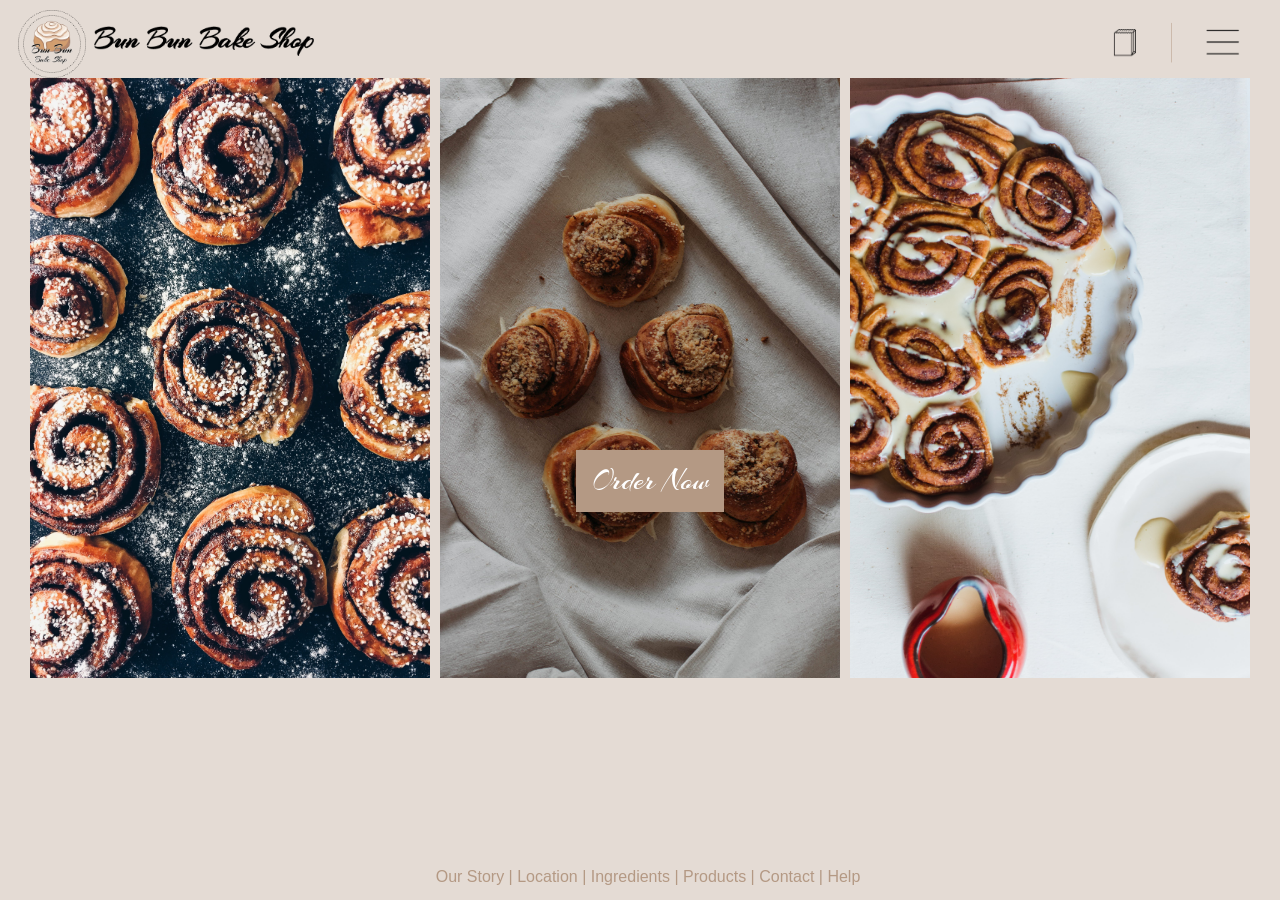
<file: index.html>
<!DOCTYPE html>
<html lang="en" dir="ltr">
  <head>
    <meta charset="utf-8">
    <title>Homepage</title>
    <link rel="stylesheet" type="text/css" href="index.css">
    <link href="https://fonts.googleapis.com/css2?family=Arizonia&display=swap" rel="stylesheet">
  </head>

  <body>

    <header>
      <a id="logo" href="index.html">
        <img id="logoimage" src="images/logo.png" alt="bun bun image">
      </a>

      <a id="logotext" href="index.html">
        <img id="bunbunbakeshop" src="images/bunbuntext.png" alt="bun bun logo text">
      </a>
    </header>

    <a id="ordernowbutton" href="productspage.html">Order Now</a>

    <!-- <header>
      <h1 id="logotext">Bun Bun Bake Shop</h1>
    </header> -->

    <main>
      <!--all images div-->
      <div id="backgroundgrid">
        <div id="firstimage" class="backgroundimages"></div>
        <div id="secondimage" class="backgroundimages"></div>
        <div id="thirdimage" class="backgroundimages"></div>
      </div>
    </main>

    <footer class="footer">
      <span> Our Story |</span>
      <span> Location |</span>
      <span> Ingredients |</span>
      <a id="productfooter" href="productspage.html"> Products |</a>
      <span> Contact |</span>
      <span> Help </span>
    </footer>
  </body>
</html>
</file>
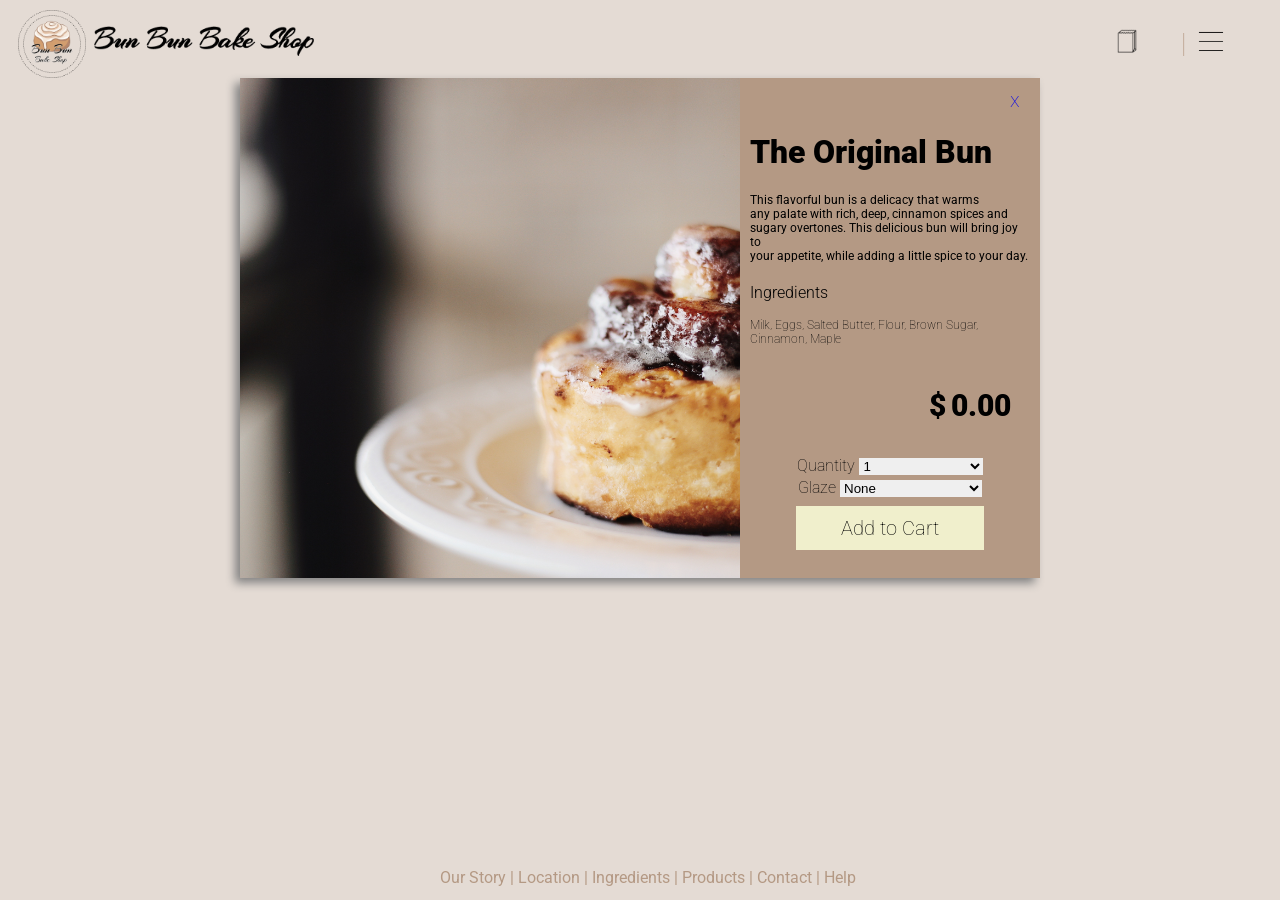
<file: proddetail.html>
<!DOCTYPE html>
<html lang="en" dir="ltr">
  <head>
    <meta charset="utf-8">
    <title>Product Details</title>
    <link rel="stylesheet" type="text/css" href="proddetails.css">
    <script src="hw6.js"></script>
    <link href="https://fonts.googleapis.com/css2?family=Roboto:wght@100;300;400;700;900&display=swap" rel="stylesheet">
  </head>

  <body onload="linkingPages()">

    <header>
      <a id="logo" href="index.html">
        <img src="images/logo.png" alt="bun bun image" width=68 height=68>
      </a>

      <a id="logotext" href="index.html">
        <img src="images/bunbuntext.png" alt="bun bun logo text" height=30>
      </a>

      <div id="carticon">
        <a href="yourcart.html">
          <img src="images/paperbag_noun.png" alt="cart icon" height=30>
        </a>
      </div>

      <p id="cartTotal"></p>

      <div id="linedivider"> | </div>

      <div id="hamburgermenu">
        <img src="images/hamburgermenu.png" alt="hamburger menu" height=25>
      </div>
    </header>

    <!--product detail box-->
    <div id="detail">
      <!--image of bun-->
      <div id="ogbunBIGimage"></div>
      <!--all text div and exit-->
      <div id="text">
        <!--<h2 id="productdesc"></h2>-->
        <a id="exit" href="productspage.html">x</a><br>
        <h1 id="productname">The Original Bun</h1>
        <div id="productdesc">
          <p id="p1"> This flavorful bun is a delicacy that warms<br>
            any palate with rich, deep, cinnamon spices and<br>
            sugary overtones. This delicious bun will bring joy to<br>
            your appetite, while adding a little spice to your day.</p>
          <p id="h2">Ingredients<p>
          <p id="p2">Milk, Eggs, Salted Butter, Flour, Brown Sugar,<br>
            Cinnamon, Maple</p>
        </div>
        <!--dollar and price div-->
        <div id="nobr">
          <span id="dollarsign">$</span>
          <h3 id="productprice">0.00</h3>
        </div>
          <!--drop down and add to cart div-->
          <div class="prodinfo">
          <!--qty dropdown-->
          <label for="quantity">Quantity</label>
          <input id="quantity" style="display:none">
            <select name="quantity" id="quantitydropdown" class="quantity">
              <option value="1">1</option>
              <option value="3">3</option>
              <option value="6">6</option>
              <option value="12">12</option>
            </select><br>
            <!--glaze dropdown-->
            <label for="glaze">Glaze</label>
            <input id="glaze" style="display:none">
              <select name="glaze" id="glazedropdown" class="glaze">
                <option value="none">None</option>
                <option value="sugar-milk">Sugar-milk</option>
                <option value="vanilla-milk">Vanilla-milk</option>
                <option value="double-chocolate">Double-chocolate</option>
              </select><br><br>
              <!--href="yourcart.html"-->
            <a id="addtocart" onclick="addToCart(); updateCart()">Add to Cart</a>
        </div>
      </div>
    </div>

    <footer class="footer">
      <span> Our Story |</span>
      <span> Location |</span>
      <span> Ingredients |</span>
      <a id="productfooter" href="productspage.html"> Products |</a>
      <span> Contact |</span>
      <span> Help </span>
    </footer>
  </body>
</html>
</file>
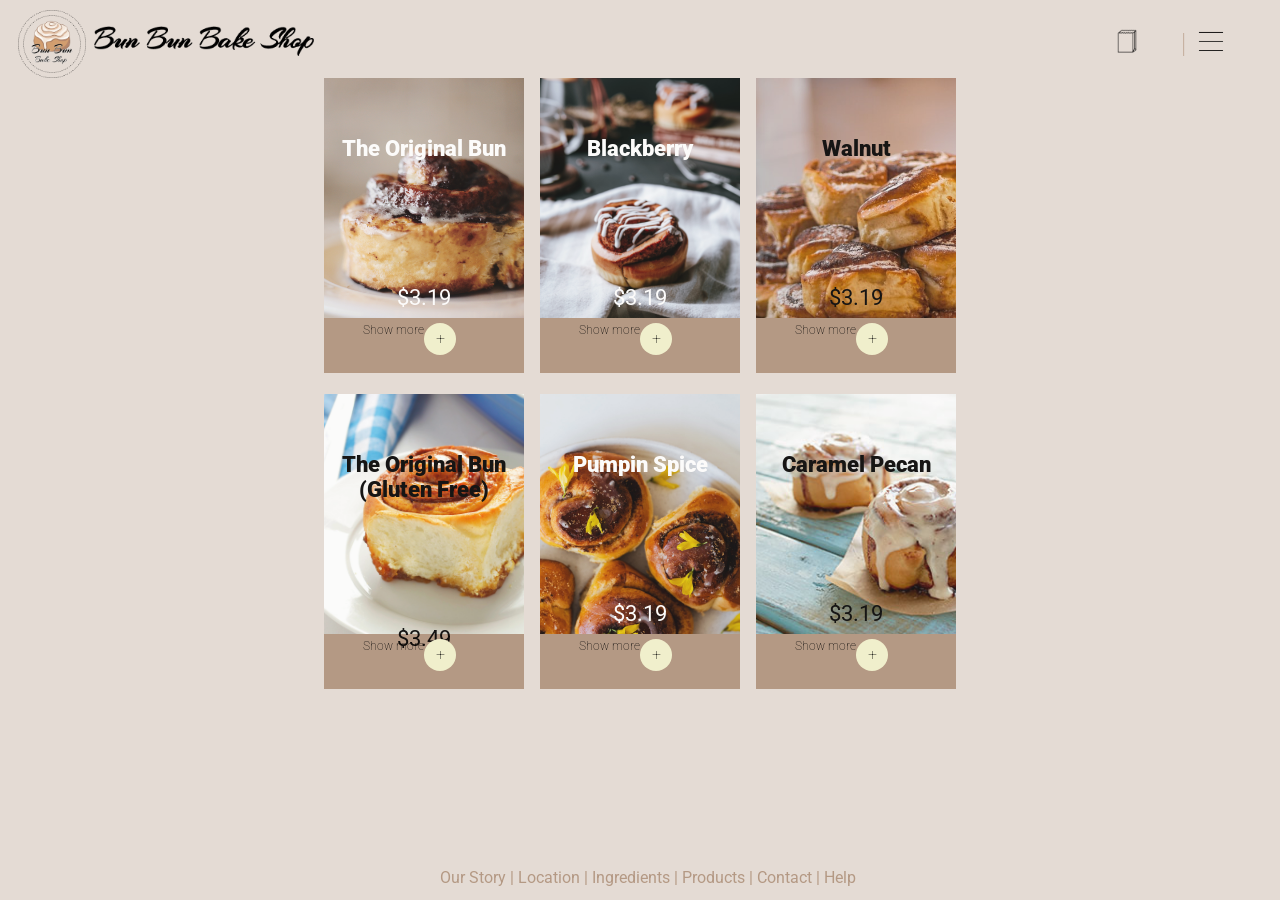
<file: productspage.html>
<!DOCTYPE html>
<html lang="en" dir="ltr">
  <head>
    <meta charset="utf-8">
    <title>Product Page</title>
    <link rel="stylesheet" type="text/css" href="productspage.css">
    <script src="hw6.js"></script>
    <link href="https://fonts.googleapis.com/css2?family=Roboto:wght@100;300;400;700;900&display=swap" rel="stylesheet">
    <script>
      var product1 = {
        price: 3.19,
        name: "The Original Bun",
        id: "ogbun",
      };

      var product2 = {
        price: 3.19,
        name: "Blackberry",
        id: "blackberry",
      };

      var product3 = {
        price: 3.19,
        name: "Walnut",
        id: "walnut",
      };

      var product4 = {
        price: 3.49,
        name: "The Original (Gluten-Free)",
        id: "glutenfree",
      };

      var product5 = {
        price: 3.19,
        name: "Pumpkin Spice",
        id: "pumpkinspice",
      };

      var product6 = {
        price: 3.19,
        name: "Caramel Pecan",
        id: "caramelpecan",
      };

      localStorage.setItem(product1.id, JSON.stringify(product1));
      localStorage.setItem(product2.id, JSON.stringify(product2));
      localStorage.setItem(product3.id, JSON.stringify(product3));
      localStorage.setItem(product4.id, JSON.stringify(product4));
      localStorage.setItem(product5.id, JSON.stringify(product5));
      localStorage.setItem(product6.id, JSON.stringify(product6));
    </script>
  </head>

  <body onload="linkingPages()">
    <header>
      <a id="logo" href="index.html">
        <img id="logoimage" src="images/logo.png" alt="bun bun image">
      </a>

      <a id="logotext" href="index.html">
        <img id="bunbunbakeshop" src="images/bunbuntext.png" alt="bun bun logo text">
      </a>

      <div id="carticon">
        <a href="yourcart.html">
          <img src="images/paperbag_noun.png" alt="cart icon" height=30>
        </a>
      </div>

      <span id="cartTotal"></span>

      <div id="linedivider"> | </div>

      <div id="hamburgermenu">
        <img src="images/hamburgermenu.png" alt="hamburger menu" height=25>
      </div>
    </header>

    <main>

      <div id="products">
        <!--entire single product box-->
        <div class="singleproduct">
          <!--image and show more div-->
          <div class="prodimage" id="ogbun">
            <p class="p1">The Original Bun</p>
            <p class="p2">$3.19</p>
          </div>
          <!--dropdown divs-->
          <div class="prodinfo">
            <span class="showmore">Show more</span>
            <div>
              <a class="showmorebutton" href="proddetail.html?ogbun">+</a>
            </div>
          </div>
        </div>

        <!--entire single product box-->
        <div class="singleproduct">
          <!--image and showmore box-->
          <div class="prodimage" id="blackberry">
            <p class="p1">Blackberry</p>
            <p class="p2">$3.19</p>
          </div>
          <!--dropdown div-->
            <div class="prodinfo">
                <span class="showmore">Show more</span>
                <div>
                  <a class="showmorebutton" href="proddetail.html?blackberry">+</a>
                </div>
              </div>
          </div>

        <!--entire single product box-->
        <div class="singleproduct">
          <div class="prodimage" id="walnut">
            <p class="p1">Walnut</p>
            <p class="p2">$3.19</p>
          </div>
          <div class="prodinfo">
              <span class="showmore">Show more</span>
            <div>
              <a class="showmorebutton" href="proddetail.html?walnut">+</a>
            </div>
          </div>
        </div>

        <!--entire single product box-->
        <div class="singleproduct">
          <div class="prodimage" id="glutenfree">
            <p class="p1">The Original Bun<br>(Gluten Free)</p>
            <p class="p2">$3.49</p>
          </div>
          <div class="prodinfo">
            <span class="showmore">Show more</span>
            <div>
              <a class="showmorebutton" href="proddetail.html?glutenfree">+</a>
            </div>
          </div>
        </div>

        <!--entire single product box-->
        <div class="singleproduct">
          <div class="prodimage" id="pumpkinspice">
            <p class="p1">Pumpin Spice</p>
            <p class="p2">$3.19</p>
          </div>
          <div class="prodinfo">
            <span class="showmore">Show more</span>
            <div>
              <a class="showmorebutton" href="proddetail.html?pumpkinspice">+</a>
            </div>
          </div>
        </div>

        <!--entire single product box-->
        <div class="singleproduct">
          <div class="prodimage" id="caramelpecan">
            <p class="p1">Caramel Pecan</p>
            <p class="p2">$3.19</p>
          </div>
          <div class="prodinfo">
            <span class="showmore">Show more</span>
            <div>
              <a class="showmorebutton" href="proddetail.html?caramelpecan">+</a>
            </div>
          </div>
        </div>
      </div>
    </main>

    <footer class="footer">
      <span> Our Story |</span>
      <span> Location |</span>
      <span> Ingredients |</span>
      <a id="productfooter" href="productspage.html"> Products |</a>
      <span> Contact |</span>
      <span> Help </span>
    </footer>
  </body>

</html>
</file>
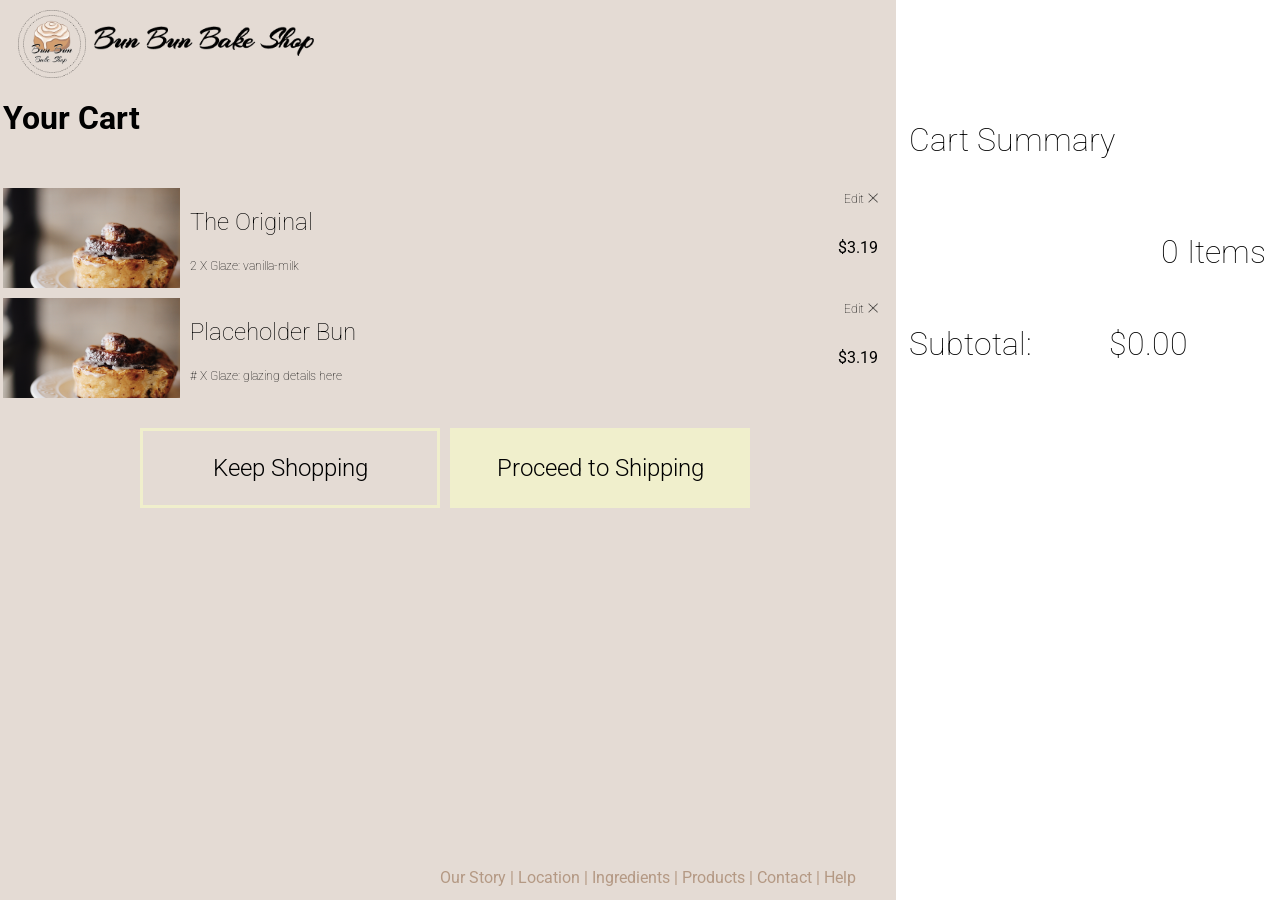
<file: yourcart.html>
<!DOCTYPE html>
<html lang="en" dir="ltr">
  <head>
    <meta charset="utf-8">
    <title>Your Cart</title>
    <link href="https://fonts.googleapis.com/css2?family=Roboto:wght@100;300;400;700;900&display=swap" rel="stylesheet">
    <link rel="stylesheet" type="text/css" href="yourcart.css">
    <script src="hw6.js"></script>
  </head>

  <body onload="carryOver()">

    <header>
      <a id="logo" href="index.html">
        <img src="images/logo.png" alt="bun bun image" width=68 height=68>
      </a>

      <a id="logotext" href="index.html">
        <img src="images/bunbuntext.png" alt="bun bun logo text" height=30>
      </a>
    </header>

    <!--<div class="topnavbar">
      <hr>
      <div class="navpages">
        <a class="active" href>Your Cart</a>
        <a href>Shipping</a>
        <a href>Payment</a>
        <a href>Confirmation</a>
      </div>
    </div> -->

    <div id="maingrid">
      <div id="thecart">
        <h1>Your Cart</h1>
        <section class="oneitem">
          <!--image box-->
          <div class="image" id="ogbunimage"></div>
          <!--text next to image-->
          <div class="imageinfo">
            <h2 id="itemZero">The Original</h2><br>
            <span id="itemZeroGlaze" class="glaze">2 X Glaze: vanilla-milk</span>
          </div>
          <!--right side text-->
          <div class="editside">
            <div>
              <span class="edit">Edit</span>
              <a class="remove" href=??? onclick="clearEntireCart()">
                <img src="images/noun_X_3541822.png" alt="remove item" width=10 height=10>
              </a><br>
            </div>
            <div>
              <span id="itemZeroPrice" class="price">$3.19</span>
            </div>
          </div>
        </section>

        <section class="oneitem">
          <!--image box-->
          <div class="image" id="pumpkinimage"></div>
          <!--text next to image-->
          <div class="imageinfo">
            <h2 id="itemOne">Placeholder Bun</h2><br>
            <span id="itemOneGlaze" class="glaze"># X Glaze: glazing details here</span>
          </div>
          <!--right side text-->
          <div class="editside">
            <div>
              <span class="edit">Edit</span>
              <a class="remove" href=??? onclick="clearEntireCart()">
                <img src="images/noun_X_3541822.png" alt="remove item" width=10 height=10>
              </a><br>
            </div>
            <div>
              <span id="itemOnePrice" class="price">$3.19</span>
            </div>
          </div>
        </section>

        <section class="calltoaction">
          <h2 id="keepshopping">Keep Shopping</h2>
          <h2 id="proceed">Proceed to Shipping</h2>
        </section>
      </div>

      <div id="cartsummary">
        <div>
          <p id="title">Cart Summary</p>
        </div>
        <div>
          <h1 id="cartCount">0 Items</h1>
        <!--</div>
        <div id="ogbunsum">
          <span class="itemsum">2 - The Original Bun</span><br>
          <span class="glazingsum"> w/ vanilla-milk glaze</span>
        </div>
        <div id="pumpsum">
          <span class="itemsum">1 - Pumpkin Spice Bun</span><br>
          <span class="glazingsum"> w/ sugar-milk glaze</span>
        </div>
        <!--<section id="coupon">
          <span class="itemsum">Apply Coupon</span>
          <div id="couponbox"></div>
        </section>-->
        <div id="subprice">
          <p class="subtotal">Subtotal:</p>
          <p class="subtotal" id="subtotalprice">$0.00</p>
        </div>
      </div>
    </div>

    <footer class="footer">
      <span> Our Story |</span>
      <span> Location |</span>
      <span> Ingredients |</span>
      <a id="productfooter" href="productspage.html"> Products |</a>
      <span> Contact |</span>
      <span> Help </span>
    </footer>
  </body>
</html>
</file>
<file: index.css>
@import url('https://fonts.googleapis.com/css2?family=Arizonia&display=swap');

html {
  background-color: #E4DBD4;
  background-image: url("images/homepagebg.png");
  font-family: "Roboto", sans-serif;
  background-repeat: no-repeat;
  background-attachment: fixed;
  background-position: center;
  background-size: contain;
}

header {
  display: grid;
  grid-template-columns: 6% 90%;
  grid-template-rows: 70px;
  grid-gap: 10px;
}

#logo {
  position: relative;
  top:3%; left:13%;
}

#logoimage {
  width: 68px;
  height: 68px;
}
#logotext {
  align-self: center;
}

#bunbunbakeshop {
  height: 30px;
}

#backgroundgrid {
  display: grid;
  grid-template-columns: repeat(3, 400px);
  gap: 10px;
  justify-content: center;
}

.backgroundimages {
  width: 400px;
  height: 600px;
  background-size: cover;
  background-repeat: no-repeat;
}

#firstimage {
  background-image: url("images/hpbuns1.jpg");
}

#secondimage {
  background-image: url("images/hpbuns2.jpg");
}

#thirdimage {
  background-image:url("images/hpbuns3.jpg");
}

#ordernowbutton {
  position: absolute;
  top: 50%; left: 45%;
  padding: 15px;
  background-color: #B49984;
  color: #FFFFFF;

  font-family: "Arizonia", cursive;
  font-size: 30px;
  line-height: 2rem;
  align-items: center;
  text-align: center;
  text-decoration: none;
}

#ordernowbutton:visited, #ordernowbutton:active {
  text-decoration: none;
}

.footer {
  width: 100%;
  height: 2rem;

  font-size: 16px;
  color: #B49984;
  align-items: center;
  text-align: center;
  position: fixed;
  bottom: 0%;
}

#productfooter {
  color: #B49984;
  text-decoration: none;
}

#productfooter:visited, #productfooter:active {
  text-decoration: none;
}
</file>
<file: proddetails.css>
@import url('https://fonts.googleapis.com/css2?family=Roboto:wght@100;300;400;700;900&display=swap');

html {
  background-color: #E4DBD4;
  font-family: "Roboto", sans-serif;
  /*background-image: url('images/productdetails.png');*/
  background-repeat: no-repeat;
  background-attachment: fixed;
  background-position: center;
  background-size: contain;
}

header {
  display: grid;
  grid-template-columns: 6% 80% 2% 1% 1% 2%;
  grid-template-rows: 70px;
  grid-gap: 10px;
}

#logo {
  position: relative;
  top:3%; left:13%;
}

#logotext {
  align-self: center;
}

#carticon{
  align-self: center;
  justify-self: end;
}

#cartTotal {
  align-self: center;
  font-size: 20px;
  font-weight: 100;
}

#linedivider {
  align-self: center;
  justify-self: end;
  color: #B49984;
  font-size: 27px;
  font-weight: 100;
}

#hamburgermenu {
  align-self: center;
}

#detail {
  display: grid;
  grid-template-columns: 500px 300px;
  justify-content: center;
  filter: drop-shadow(-5px 5px 5px #828282);
}

#ogbunBIGimage {
  background-image: url("images/TheOriginalBun.jpg");
  width: 500px;
  height: 500px;
  background-size: cover;
}

#exit {
  font-weight: 100;
  font-size: 20px;
  text-decoration: none;
  position: relative;
  left: 93%;
}

#exit:visited, #exit:active {
  color: black;
  text-decoration: none;
}

#text {
  background-color: #B49984;
  padding: 10px;
}

#nobr {
  display: grid;
  grid-template-columns: 70% 30%;
  grid-gap: 5px;
}

h1 {
  font-weight: 900;
}

#p1 {
  font-size: 12px;
}

#h2 {
  font-size: 16px;
  font-weight: 300;
  margin-top: 20px;
}

#p2 {
  font-size: 12px;
  font-weight: 100;
}

#dollarsign {
  font-size: 30px;
  font-weight: 900;
  margin: 0;
  text-align: right;
  align-self: center;
}

h3 {
  font-size: 30px;
  font-weight: 900;
  text-align: left;
}

.prodinfo {
  height: auto;
  font-weight: 100;
  text-align: center;
}

select {
  font-weight: 100;
  border: none;
  width: 44%;
  outline-style: none;
  margin-top: 5px;
}

#glazedropdown{
  width: 142px;
}

#addtocart {
  background-color: #F0EFCC;
  padding: 10px;
  padding-left: 45px; padding-right: 45px;
  font-size: 20px;
  text-align: center;
  text-decoration: none;
}

.footer {
  width: 100%;
  height: 2rem;
  padding-top: 1rem;
  font-size: 16px;
  color: #B49984;
  align-items: center;
  text-align: center;
  position: absolute;
  bottom: 0%;
  background-color: #E4DBD4;
}

#productfooter {
  color: #B49984;
  text-decoration: none;
}

#productfooter:visited, #productfooter:active {
  text-decoration: none;
}
</file>
<file: productspage.css>
@import url('https://fonts.googleapis.com/css2?family=Roboto:wght@100;300;400;700;900&display=swap');

html {
  background-color: #E4DBD4;
  font-family: "Roboto", sans-serif;
}

header {
  display: grid;
  grid-template-columns: 6% 80% 2% 1% 1% 2%;
  grid-template-rows: 70px;
  grid-gap: 10px;
  margin-bottom: 0;
}

#logo {
  position: relative;
  top:3%; left:13%;
}

#logoimage {
  width: 68px;
  height: 68px;
}
#logotext {
  align-self: center;
}

#bunbunbakeshop {
  height: 30px;
}

#carticon{
  align-self: center;
  justify-self: end;
}

#cartTotal {
  align-self: center;
  font-size: 20px;
  font-weight: 100;
}

#linedivider {
  align-self: center;
  justify-self: end;
  color: #B49984;
  font-size: 27px;
  font-weight: 100;
}

#hamburgermenu {
  align-self: center;
}

#products {
    display: grid;
    grid-template-columns: repeat(3, 200px);
    grid-template-rows: repeat(2,300px);
    grid-gap: 1em;
    justify-content: center;
}

.prodimage {
    width: 100%;
    height: 80%;
    background-size: cover;
    opacity: 90%;
    text-align: center;
    align-content: center;
}

.p1 {
  font-size: 22px;
  font-weight: 900;
  position: relative;
  top: 15%;
}

.p2 {
  margin-top: 10rem;
  font-weight: 400;
  font-size: 22px;
}

#ogbun {
    background-image: url("images/TheOriginalBun.jpg");
    background-size: cover;
    background-position-x: -125px;
    color: white;
}

#blackberry {
    background-image: url("images/blackberryBun.jpg");
    color: #FFFFFF;
}

#walnut {
    background-image: url("images/walnutbun.jpg");
}

#glutenfree {
    background-image: url("images/glutenfree.jpg");
}

#pumpkinspice {
    background-image: url("images/pumpkinspice.jpg");
    color: #FFFFFF;
}

#caramelpecan {
    background-image: url("images/carmelpecan.jpg");
}

.prodinfo {

  display: grid;
  grid-template-columns: 50% 50%;
  background-color: #B49984;
  padding-top: 5px;
  height: 50px;
  width: 100%;
  font-weight: 100;
  justify-content: center;
}
.showmorebutton {
  text-decoration: none;
  text-align: center;
  color: #000000;
  font-weight: 100;
  width: 2rem;
  height: 2rem;
  line-height: 2rem;
  background-color: #F0EFCC;
  border-radius: 50%;

  position: absolute;
}

.showmore {
  font-size: 12px;
  font-weight: 100;
  justify-self: end;
}

select {
  font-weight: 100;
  appearance: none;
  border: none;
  width: 50%;
  outline-style: none;
  margin-top: 5px;
}

.addtocart {
  position: absolute;
  align-self: center;
  bottom: 10%;
  right: 10%;
  width: 150px;
  height: 25px;
  padding: 5px;
  background-color: #F0EFCC;

  color: #000000;
  font-size: 20px;
  text-align: center;
  text-decoration: none;
}

.footer {
  width: 100%;
  height: 2rem;
  font-size: 16px;
  color: #B49984;
  align-items: center;
  text-align: center;
  position: absolute;
  bottom: 0%;
  background-color: #E4DBD4;
}

#productfooter {
  color: #B49984;
  text-decoration: none;
}

#productfooter:visited, #productfooter:active {
  text-decoration: none;
}
</file>
<file: yourcart.css>
@import url('https://fonts.googleapis.com/css2?family=Roboto:wght@100;300;400;700;900&display=swap');

html {
  /*background-color: #E4DBD4;*/
  background: linear-gradient(to right, #E4DBD4 70%, white 30%);
  font-family: "Roboto", sans-serif;
}

header {
  display: grid;
  grid-template-columns: 6% 90%;
  grid-template-rows: 70px;
  grid-gap: 10px;
}

#logo {
  position: relative;
  top:3%; left:13%;
}

#logotext {
  align-self: center;
}

/* Style the links inside the navigation bar */
.topnavbar a {
  align-items: center;
  text-align: center;
  text-decoration: none;
  padding: 5%;
  font-size: 12px;
  font-weight: 100;
  color: black;
}

hr {
  border: 0;
  border-color: black;
  width: 50%;
  height: 0;
  border-top: 1px solid black;
}

.navpages {
}

#maingrid {
  display: grid;
  grid-template-columns: 70% 30%;
  grid-gap: 10px;
  justify-content: center;
}

#thecart {
  display: grid;
  grid-template-columns: 100%;
  grid-template-rows: 100px 100px 100px;
  grid-gap: 10px;
}

.oneitem {
  display: grid;
  grid-template-columns: 20% 30% 50%;
  grid-template-rows: 100px;
  grid-gap: 10px;
}

.image {
  background-image: url("images/TheOriginalBun.jpg");
  background-size: cover;
  background-repeat: no-repeat;
}

.edit, .glaze {
  font-size: 12px;
  font-weight: 100;
}

.editside {
  text-align: right;
  padding-right: 30px;
  display: grid;
  grid-template-rows: 50% 50%;
}

h2 {
  font-weight: 100;
  margin-bottom: 0;
}

.calltoaction {
  display: grid;
  grid-template-columns: 300px 300px;
  grid-template-rows: 100px;
  grid-gap: 10px;
  justify-content: center;
}

#keepshopping {
  border-style: solid;
  border-color: #F0EFCC;
  border-width: medium;
  font-weight: 300;
  display: flex;
  justify-content: center;
  align-items: center;
}

#proceed {
  background-color: #F0EFCC;
  font-weight: 300;
  display: flex;
  justify-content: center;
  align-items: center;
}

#cartsummary {
  display: grid;
  grid-template-rows: auto auto auto auto auto auto;
  padding: 3%;
  font-weight: 100;
}

#title {
  font-size: 2em;
  font-weight: 100;
}

#cartCount {
  text-align: right;
  font-weight: 100;
}

#subprice {
  display: grid;
  grid-template-columns: auto auto;
}

.subtotal {
  font-size: 2em;
  font-weight: 100;
}

.footer {
  width: 100%;
  height: 2rem;
  padding-top: 1rem;
  font-size: 16px;
  color: #B49984;
  align-items: center;
  text-align: center;
  position: absolute;
  bottom: 0%;
}

#productfooter {
  color: #B49984;
  text-decoration: none;
}

#productfooter:visited, #productfooter:active {
  text-decoration: none;
}
</file>
